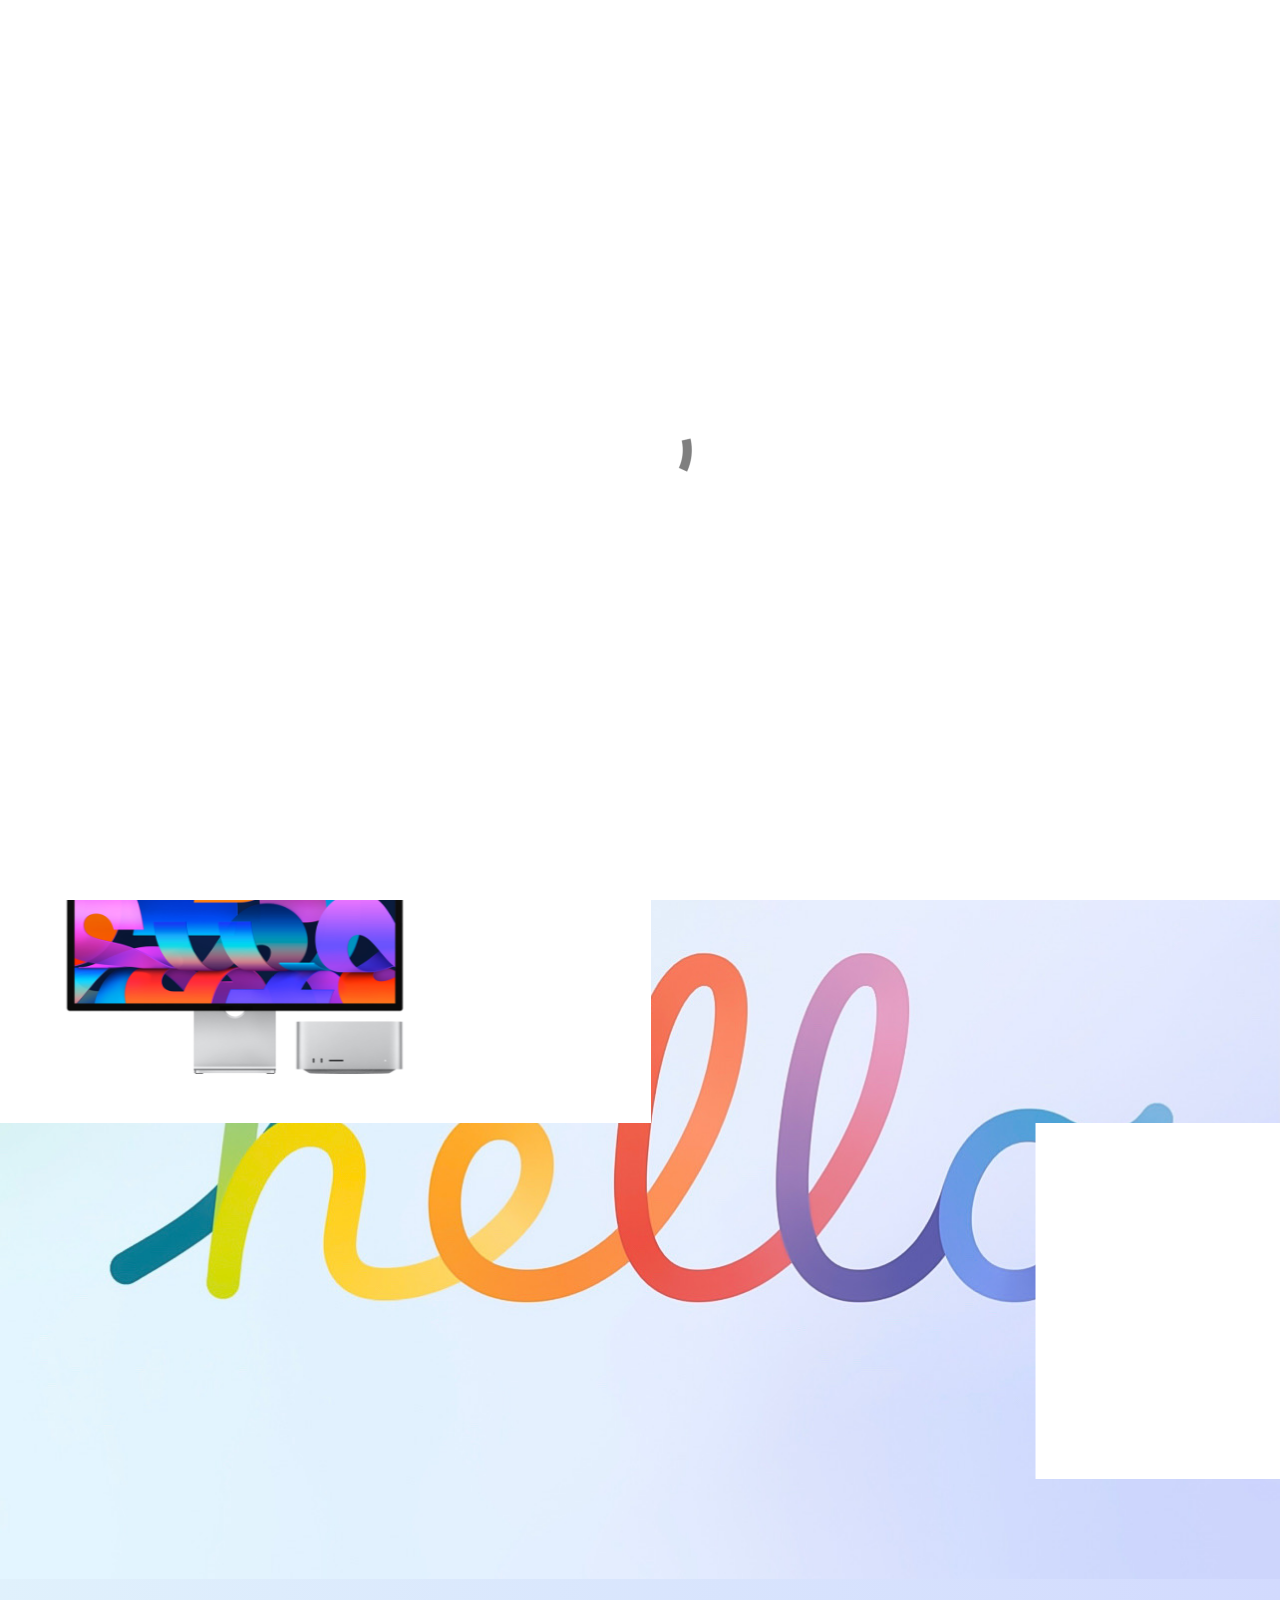
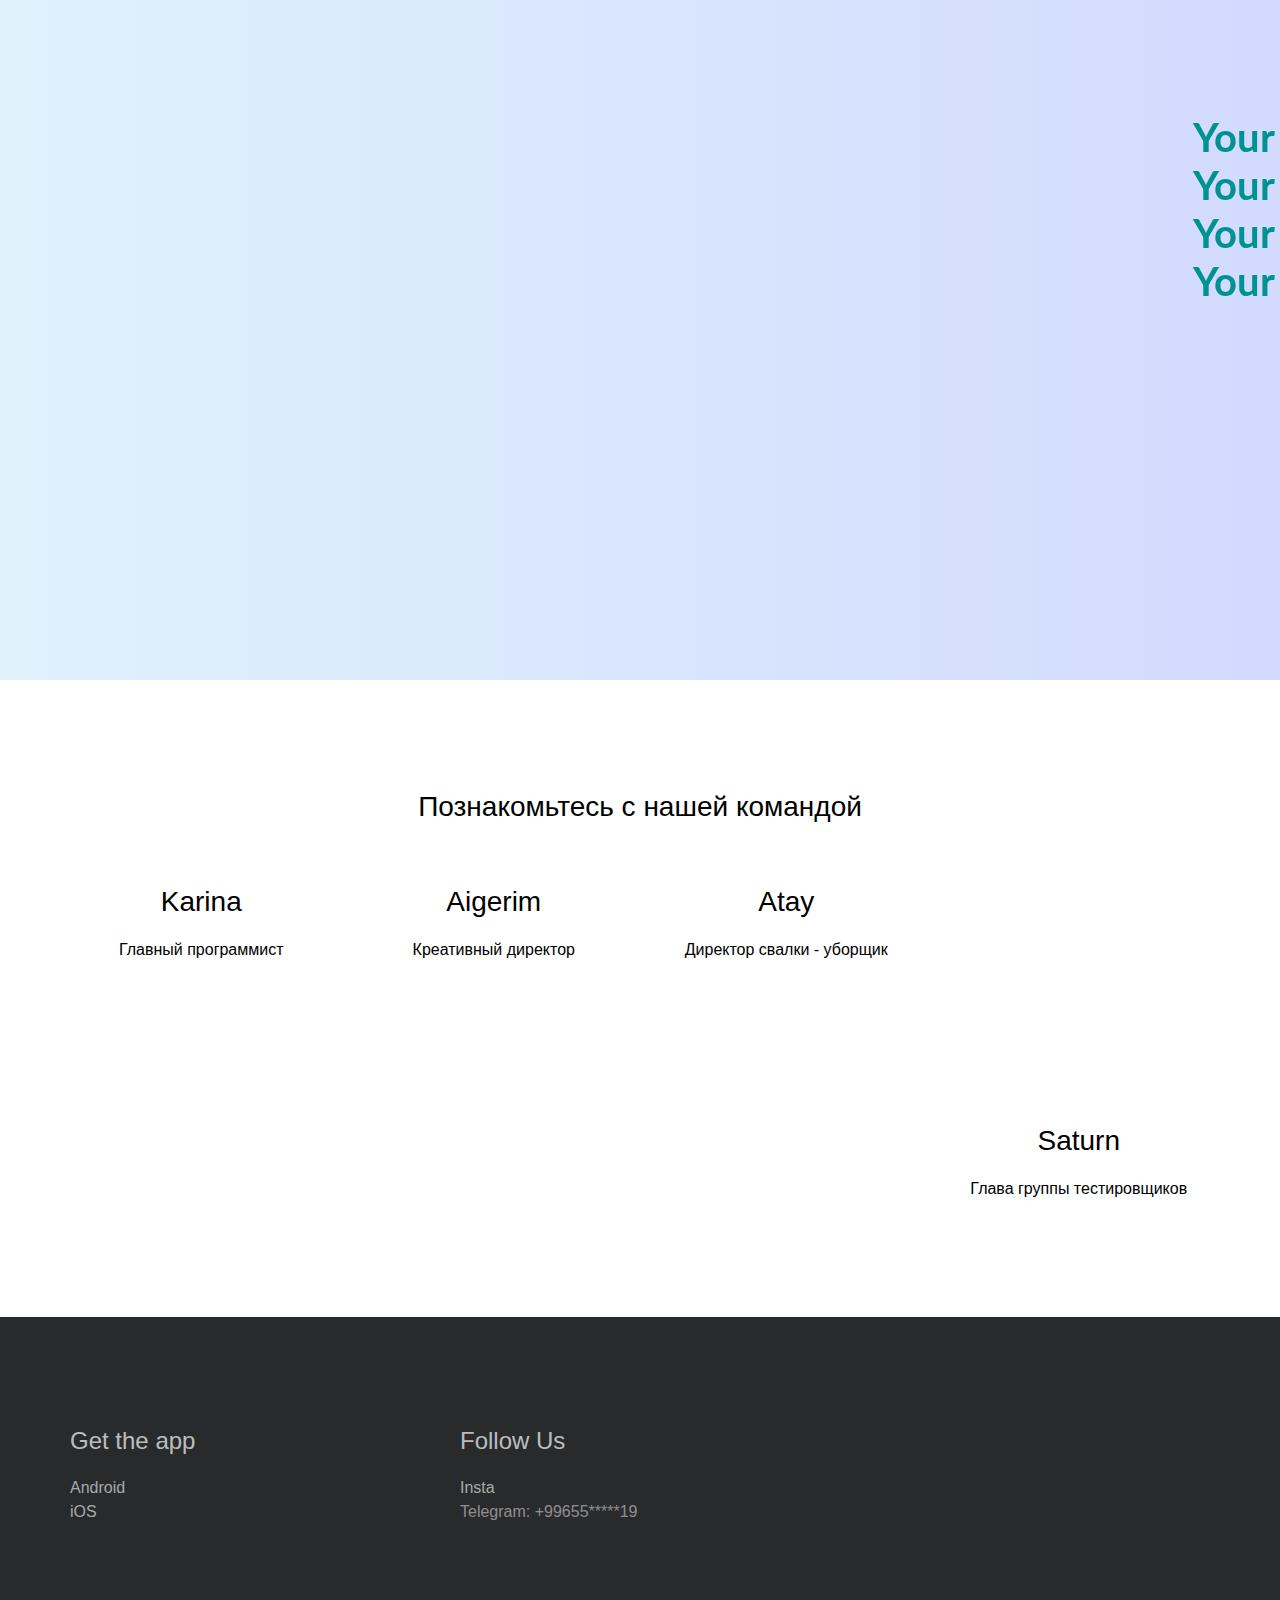
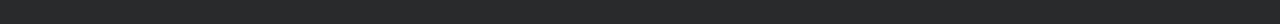
<file: index.html>
<!doctype html>
<html>
<head>
    <meta charset="utf-8">
    <meta name="keywords" content="">
    <meta name="description" content="">
    <meta name="viewport" content="width=device-width, initial-scale=1.0, viewport-fit=cover">
	<meta name="robots" content="index, follow">
    <link rel="shortcut icon" type="image/png" href="favicon.png">
    
	<link rel="stylesheet" type="text/css" href="./css/bootstrap.min.css?2754">
	<link rel="stylesheet" type="text/css" href="style.css?7583">
	<link rel="stylesheet" type="text/css" href="./css/animate.min.css?9497">
	<link href='https://fonts.googleapis.com/css?family=Lato:100,300,400,700,900&display=swap&subset=latin,latin-ext' rel='stylesheet' type='text/css'>
    <title>Atay Store</title>


    
<!-- Analytics -->
 
<!-- Analytics END -->
    
</head>
<body>

<!-- Preloader -->
<div id="page-loading-blocs-notifaction" class="page-preloader"></div>
<!-- Preloader END -->


<!-- Main container -->
<div class="page-container">
    
<!-- bloc-0 -->
<div class="bloc bgc-medium-jungle-green d-bloc" id="bloc-0">
	<div class="container bloc-sm">
		<div class="row">
			<div class="col">
				<nav class="navbar navbar-light row navbar-expand-md" role="navigation">
					<a class="navbar-brand" href="index.html"><img src="img/logo.png" alt="logo" /></a>
					<button id="nav-toggle" type="button" class="ml-auto ui-navbar-toggler navbar-toggler border-0 p-0" data-toggle="collapse" data-target=".navbar-32562" aria-expanded="false" aria-label="Toggle navigation">
						<span class="navbar-toggler-icon"></span>
					</button>
					<div class="collapse navbar-collapse navbar-32562">
						<ul class="site-navigation nav navbar-nav ml-auto">
							<li class="nav-item">
								<a href="index.html" class="nav-link ltc-white">Atay Store</a>
							</li>
							<li class="nav-item">
								<a href="support.html" class="a-btn nav-link ltc-white">Support</a>
							</li>
						</ul>
					</div>
				</nav>
			</div>
		</div>
	</div>
</div>
<!-- bloc-0 END -->

<!-- bloc-1 -->
<div class="bloc l-bloc" id="bloc-1">
	<div class="container bloc-lg">
		<div class="row">
			<div class="col">
				<div id="carousel-1" class="carousel slide carousel-fade" data-ride="carousel">
					<ol class="carousel-indicators">
						<li data-target="#carousel-1" data-slide-to="0" class="active">
						</li>
						<li data-target="#carousel-1" data-slide-to="1">
						</li>
						<li data-target="#carousel-1" data-slide-to="2">
						</li>
						<li data-target="#carousel-1" data-slide-to="3">
						</li>
					</ol>
					<div class="carousel-inner" role="listbox">
						<div class="carousel-item active">
							<img class="d-inline-block w-100" alt="slide 1" src="img/jandeksstancijaakcija-2560x800.jpg" />
							<div class="carousel-caption">
							</div>
						</div>
						<div class="carousel-item">
							<img alt="slide 2" class="d-inline-block w-100" src="img/airpodspro2banner-2560x800.jpg" />
							<div class="carousel-caption">
							</div>
						</div>
						<div class="carousel-item">
							<img class="d-inline-block w-100" alt="slide 3" src="img/macbookairm2chipkopija-2560x800.jpg" />
							<div class="carousel-caption">
							</div>
						</div>
						<div class="carousel-item">
							<img class="d-inline-block w-100" alt="iphone14uzhevprodazhebanner 2560x800" src="img/iphone14uzhevprodazhebanner-2560x800.jpg" />
							<div class="carousel-caption ">
							</div>
						</div>
					</div><a class="carousel-nav-controls carousel-control-prev" href="#carousel-1" role="button" data-slide="prev"><svg width="26" height="26" viewBox="0 0 32 32"><path class="carousel-nav-icon carousel-prev-icon" d="M22,2L9,16,22,30"></path></svg><span class="sr-only">Previous</span></a><a class="carousel-nav-controls carousel-control-next" href="#carousel-1" role="button" data-slide="next"><svg width="26" height="26" viewBox="0 0 32 32"><path class="carousel-nav-icon carousel-next-icon" d="M10.344,2l13,14-13,14"></path></svg><span class="sr-only">Next</span></a>
				</div>
			</div>
		</div>
	</div>
</div>
<!-- bloc-1 END -->

<!-- bloc-1 -->
<div class="bloc bg-img3-akspic-ru-new-2021-imac-announcement-wallpaper-hello-image-for-iphone-1284x2778 l-bloc" id="bloc-1">
	<div class="container bloc-lg">
		<div class="row">
			<div class="col">
				<img class="img-fluid scroll-fx-left-in lazyload" src="img/lazyload-ph.png" data-src="img/macstudio-2560x800.jpg" alt="macstudio 2560x800" />
				<div class="row">
					<div class="col">
						<div class="row">
							<div class="col">
								<div class="row">
									<div class="col-12">
									</div>
								</div>
								<div class="row">
									<div class="col">
										<img class="img-fluid scroll-fx-right-in lazyload" src="img/lazyload-ph.png" data-src="img/awultrabanner-2560x800.jpg" alt="awultrabanner 2560x800" />
									</div>
								</div>
							</div>
						</div>
					</div>
				</div>
			</div>
		</div>
	</div>
</div>
<!-- bloc-1 END -->

<!-- bloc-2 -->
<div class="bloc bgc-2728 l-bloc fgfg" id="bloc-2">
	<div class="container bloc-lg">
		<div class="row">
			<div class="col">
				<img class="img-fluid animated bounce-hvr scroll-fx-up-in scroll-fx-up-out lazyload" src="img/lazyload-ph.png" data-src="img/cat-iphone2022.png" alt="cat iphone2022" />
			</div>
			<div class="col bloc-padding-top">
				<img class="img-fluid img-bloc-2-style scroll-fx-zoom-pull lazyload" src="img/lazyload-ph.png" data-src="img/hero_iphone_14_logo__dsjqlhotvrma_large.png" alt="hero_iphone_14_logo__dsjqlhotvrma_large" />
				<h1 class="mg-md h1-style text-lg-left jgjh scroll-fx-right-in">
					Your photo. <br>Your font. <br>Your widgets. <br>Your iPhone.
				</h1>
				<h3 class="mg-md h4-style scroll-fx-right-in">
					iOS 16 позволяет по-новому настроить экран блокировки. Наслаивайте фотографию, чтобы она выделялась. Отслеживайте свои кольца активности. И просматривайте живые обновления из ваших любимых приложений.<br>
				</h3>
			</div>
		</div>
	</div>
</div>
<!-- bloc-2 END -->

<!-- bloc-4 -->
<div class="bloc tc-black" id="bloc-4">
	<div class="container bloc-lg">
		<div class="row">
			<div class="col">
				<h3 class="mg-md text-center">
					Познакомьтесь с нашей командой<br>
				</h3>
			</div>
		</div>
		<div class="row voffset">
			<div class="col-lg-3 col-md-6">
				<img src="img/lazyload-ph.png" data-src="img/photo_2022-07-27%2002.00.28.jpeg" class="img-fluid mx-auto d-block img-style lazyload" alt="photo_2022 07-27%2002.00.28.jpeg" />
				<h3 class="mg-md text-center">
					Karina
				</h3>
				<p class="text-center">
					Главный программист
				</p>
			</div>
			<div class="col-lg-3 col-md-6">
				<img src="img/lazyload-ph.png" data-src="img/photo_2022-07-27%2002.00.32.jpeg" class="img-fluid mx-auto d-block img-10-style lazyload" alt="photo_2022 07-27%2002.00.32.jpeg" />
				<h3 class="mg-md text-center">
					Aigerim
				</h3>
				<p class="text-center">
					Креативный директор
				</p>
			</div>
			<div class="col-lg-3 col-md-6">
				<img src="img/lazyload-ph.png" data-src="img/D1E13E17-FF07-4B55-BC59-76AF6C8CFC2F.jpeg" class="img-fluid mx-auto d-block img-11-style lazyload" alt="D1E13E17 FF07-4B55-BC59-76AF6C8CFC2F.jpeg" />
				<h3 class="mg-md text-center">
					Atay
				</h3>
				<p class="text-center">
					Директор свалки - уборщик
				</p>
			</div>
			<div class="col-lg-3 col-md-6">
				<img src="img/lazyload-ph.png" data-src="img/photo_2022-07-27%2002.01.13.jpeg" class="img-fluid mx-auto d-block img-12-style lazyload" alt="photo_2022 07-27%2002.01.13.jpeg" />
				<h3 class="mg-md text-center">
					Saturn
				</h3>
				<p class="text-center">
					Глава группы тестировщиков
				</p>
			</div>
		</div>
	</div>
</div>
<!-- bloc-4 END -->

<!-- ScrollToTop Button -->
<a class="bloc-button btn btn-d scrollToTop" onclick="scrollToTarget('1',this)"><svg xmlns="http://www.w3.org/2000/svg" width="22" height="22" viewBox="0 0 32 32"><path class="scroll-to-top-btn-icon" d="M30,22.656l-14-13-14,13"/></svg></a>
<!-- ScrollToTop Button END-->


<!-- bloc-3 -->
<div class="bloc bgc-medium-jungle-green d-bloc" id="bloc-3">
	<div class="container bloc-lg">
		<div class="row">
			<div class="col-12 col-sm-4">
				<h4 class="mg-md text-sm-left text-center">
					Get the app
				</h4><a href="index.html" class="a-btn a-block footer-link">Android</a><a href="index.html" class="a-btn a-block footer-link">iOS</a>
			</div>
			<div class="col-12 col-sm-4">
				<h4 class="mg-md text-sm-left text-center">
					Follow Us
				</h4><a class="a-btn a-block footer-link">Insta</a><a href="index.html" class="a-btn a-block footer-link link-style ">Telegram: +99655*****19</a>
			</div>
		</div>
	</div>
</div>
<!-- bloc-3 END -->

</div>
<!-- Main container END -->
    


<!-- Additional JS -->
<script src="./js/jquery.min.js?3051"></script>
<script src="./js/bootstrap.bundle.min.js?4598"></script>
<script src="./js/blocs.min.js?2249"></script>
<script src="./js/lazysizes.min.js" defer></script>
<script src="./js/scrollFX.js?9988"></script>
<!-- Additional JS END -->


</body>
</html>
</file>
<file: style.css>
/*-----------------------------------------------------------------------------------
	ataystore2
	About: A shiny new Blocs website.
	Author: Атай Джеенбеков
	Version: 1.0
	Built with Blocs
-----------------------------------------------------------------------------------*/
body{
	margin:0;
	padding:0;
    background:#FFFFFF;
    overflow-x:hidden;
    -webkit-font-smoothing: antialiased;
    -moz-osx-font-smoothing: grayscale;
}
.page-container{overflow: hidden;} /* Prevents unwanted scroll space when scroll FX used. */
a,button{transition: background .3s ease-in-out;outline: none!important;} /* Prevent blue selection glow on Chrome and Safari */
a:hover{text-decoration: none; cursor:pointer;}


/* Preloader */

.page-preloader{position: fixed;top: 0;bottom: 0;width: 100%;z-index:100000;background:#FFFFFF url("img/pageload-spinner.gif") no-repeat center center;animation-name: preloader-fade;animation-delay: 2s;animation-duration: 0.5s;animation-fill-mode: both;}
.preloader-complete{animation-delay:0.1s;}
@keyframes preloader-fade {0% {opacity: 1;visibility: visible;}100% {opacity: 0;visibility: hidden;}}

/* = Blocs
-------------------------------------------------------------- */

.bloc{
	width:100%;
	clear:both;
	background: 50% 50% no-repeat;
	padding:0 20px;
	-webkit-background-size: cover;
	-moz-background-size: cover;
	-o-background-size: cover;
	background-size: cover;
	position:relative;
	display:flex;
}
.bloc .container{
	padding-left:0;
	padding-right:0;
}


/* Sizes */

.bloc-lg{
	padding:100px 20px;
}
.bloc-sm{
	padding:20px;
}


/* Dark theme */

.d-bloc{
	color:rgba(255,255,255,.7);
}
.d-bloc button:hover{
	color:rgba(255,255,255,.9);
}
.d-bloc .icon-round,.d-bloc .icon-square,.d-bloc .icon-rounded,.d-bloc .icon-semi-rounded-a,.d-bloc .icon-semi-rounded-b{
	border-color:rgba(255,255,255,.9);
}
.d-bloc .divider-h span{
	border-color:rgba(255,255,255,.2);
}
.d-bloc .a-btn,.d-bloc .navbar a, .d-bloc a .icon-sm, .d-bloc a .icon-md, .d-bloc a .icon-lg, .d-bloc a .icon-xl, .d-bloc h1 a, .d-bloc h2 a, .d-bloc h3 a, .d-bloc h4 a, .d-bloc h5 a, .d-bloc h6 a, .d-bloc p a{
	color:rgba(255,255,255,.6);
}
.d-bloc .a-btn:hover,.d-bloc .navbar a:hover,.d-bloc a:hover .icon-sm, .d-bloc a:hover .icon-md, .d-bloc a:hover .icon-lg, .d-bloc a:hover .icon-xl, .d-bloc h1 a:hover, .d-bloc h2 a:hover, .d-bloc h3 a:hover, .d-bloc h4 a:hover, .d-bloc h5 a:hover, .d-bloc h6 a:hover, .d-bloc p a:hover{
	color:rgba(255,255,255,1);
}
.d-bloc .navbar-toggle .icon-bar{
	background:rgba(255,255,255,1);
}
.d-bloc .btn-wire,.d-bloc .btn-wire:hover{
	color:rgba(255,255,255,1);
	border-color:rgba(255,255,255,1);
}
.d-bloc .card{
	color:rgba(0,0,0,.5);
}
.d-bloc .card button:hover{
	color:rgba(0,0,0,.7);
}
.d-bloc .card icon{
	border-color:rgba(0,0,0,.7);
}
.d-bloc .card .divider-h span{
	border-color:rgba(0,0,0,.1);
}
.d-bloc .card .a-btn{
	color:rgba(0,0,0,.6);
}
.d-bloc .card .a-btn:hover{
	color:rgba(0,0,0,1);
}
.d-bloc .card .btn-wire, .d-bloc .card .btn-wire:hover{
	color:rgba(0,0,0,.7);
	border-color:rgba(0,0,0,.3);
}


/* Light theme */

.d-bloc .card,.l-bloc{
	color:rgba(0,0,0,.5);
}
.d-bloc .card button:hover,.l-bloc button:hover{
	color:rgba(0,0,0,.7);
}
.l-bloc .icon-round,.l-bloc .icon-square,.l-bloc .icon-rounded,.l-bloc .icon-semi-rounded-a,.l-bloc .icon-semi-rounded-b{
	border-color:rgba(0,0,0,.7);
}
.d-bloc .card .divider-h span,.l-bloc .divider-h span{
	border-color:rgba(0,0,0,.1);
}
.d-bloc .card .a-btn,.l-bloc .a-btn,.l-bloc .navbar a,.l-bloc a .icon-sm, .l-bloc a .icon-md, .l-bloc a .icon-lg, .l-bloc a .icon-xl, .l-bloc h1 a, .l-bloc h2 a, .l-bloc h3 a, .l-bloc h4 a, .l-bloc h5 a, .l-bloc h6 a, .l-bloc p a{
	color:rgba(0,0,0,.6);
}
.d-bloc .card .a-btn:hover,.l-bloc .a-btn:hover,.l-bloc .navbar a:hover, .l-bloc a:hover .icon-sm, .l-bloc a:hover .icon-md, .l-bloc a:hover .icon-lg, .l-bloc a:hover .icon-xl, .l-bloc h1 a:hover, .l-bloc h2 a:hover, .l-bloc h3 a:hover, .l-bloc h4 a:hover, .l-bloc h5 a:hover, .l-bloc h6 a:hover, .l-bloc p a:hover{
	color:rgba(0,0,0,1);
}
.l-bloc .navbar-toggle .icon-bar{
	color:rgba(0,0,0,.6);
}
.d-bloc .card .btn-wire,.d-bloc .card .btn-wire:hover,.l-bloc .btn-wire,.l-bloc .btn-wire:hover{
	color:rgba(0,0,0,.7);
	border-color:rgba(0,0,0,.3);
}

/* Row Margin Offsets */

.voffset{
	margin-top:30px;
}


/* = NavBar
-------------------------------------------------------------- */

/* Handle Multi Level Navigation */
.dropdown-menu .dropdown-menu{
	border:none}
@media (min-width:576px){
	
.navbar-expand-sm .dropdown-menu .dropdown-menu{
	border:1px solid rgba(0,0,0,.15);
	position:absolute;
	left:100%;
	top:-7px}.navbar-expand-sm .dropdown-menu .submenu-left{
	right:100%;
	left:auto}}@media (min-width:768px){
	.navbar-expand-md .dropdown-menu .dropdown-menu{
	border:1px solid rgba(0,0,0,.15);
	border:1px solid rgba(0,0,0,.15);
	position:absolute;
	left:100%;
	top:-7px}.navbar-expand-md .dropdown-menu .submenu-left{
	right:100%;
	left:auto}}@media (min-width:992px){
	.navbar-expand-lg .dropdown-menu .dropdown-menu{
	border:1px solid rgba(0,0,0,.15);
	position:absolute;
	left:100%;
	top:-7px}.navbar-expand-lg .dropdown-menu .submenu-left{
	right:100%;
	left:auto}
}
/* = Bric adjustment margins
-------------------------------------------------------------- */

.mg-md{
	margin-top:10px;
	margin-bottom:20px;
}

/* = Buttons
-------------------------------------------------------------- */

.btn-d,.btn-d:hover,.btn-d:focus{
	color:#FFF;
	background:rgba(0,0,0,.3);
}

/* Prevent ugly blue glow on chrome and safari */
button{
	outline: none!important;
}

.a-block{
	width:100%;
	text-align:left;
	display: inline-block;
}
.text-center .a-block{
	text-align:center;
}





.card-sq, .card-sq .card-header, .card-sq .card-footer{
	border-radius:0;
}
.card-rd{
	border-radius:30px;
}
.card-rd .card-header{
	border-radius:29px 29px 0 0;
}
.card-rd .card-footer{
	border-radius:0 0 29px 29px;
}




.carousel-nav-icon{
	fill: none;
	stroke: #fff;
	stroke-width: 2px;
	fill-rule: evenodd;
	stroke-linecap:round;
}


/* ScrollToTop button */

.scrollToTop{
	width:36px;
	height:36px;
	padding:5px;
	position:fixed;
	bottom:20px;
	right:20px;
	opacity:0;
	z-index:999;
	transition: all .3s ease-in-out;
	pointer-events:none;
}
.showScrollTop{
	opacity: 1;
	pointer-events:all;
}
.scroll-to-top-btn-icon{
	fill: none;
	stroke: #fff;
	stroke-width: 2px;
	fill-rule: evenodd;
	stroke-linecap:round;
}

/* = Custom Styling
-------------------------------------------------------------- */

h1,h2,h3,h4,h5,h6,p,label,.btn,a{
	font-family:"Helvetica";
}
.container{
	max-width:1140px;
}
.fgfg{
	background-color:#E0F1FC;
	background:linear-gradient(90deg, #E0F1FC 0%, #D2DAFE 100%);
}
.h1-style{
	font-family:"Lato";
	font-weight:700;
}
.jgjh{
	color:#009192!important;
	font-family:"Lato";
	font-weight:700;
	text-overflow:clip;
	text-decoration:none;
}
.h4-style{
	width:99.8%;
}
.bloc-padding-top{
	padding-left:0px;
	padding-right:200px;
}
.img-bloc-2-style{
	border-radius:40px 40px 40px 40px;
}
.img-style{
	border-radius:214px 214px 214px 214px;
}
.img-11-style{
	border-radius:214px 214px 214px 214px;
}
.img-12-style{
	width:240px;
	border-radius:212px 212px 212px 212px;
}
.img-10-style{
	border-radius:214px 214px 214px 214px;
}
.link-style{
	opacity:0.8;
}

/* = Colour
-------------------------------------------------------------- */

/* Background colour styles */

.bgc-medium-jungle-green{
	background-color:#292A2C;
}

/* Text colour styles */

.tc-black{
	color:#000000!important;
}

/* Link colour styles */

.ltc-white{
	color:#FFFFFF!important;
}
.ltc-white:hover{
	color:#cccccc!important;
}

/* Bloc image backgrounds */

.bg-img3-akspic-ru-new-2021-imac-announcement-wallpaper-hello-image-for-iphone-1284x2778{
	background-image:url("img/img3.akspic.ru-new_2021_imac_announcement_wallpaper_hello_image_for_iphone-1284x2778.jpg");
}



/* = Bloc Padding Multi Breakpoint
-------------------------------------------------------------- */

@media (min-width: 576px) {
    .bloc-xxl-sm{padding:200px 20px;}
    .bloc-xl-sm{padding:150px 20px;}
    .bloc-lg-sm{padding:100px 20px;}
    .bloc-md-sm{padding:50px 20px;}
    .bloc-sm-sm{padding:20px;}
    .bloc-no-padding-sm{padding:0 20px;}
}
@media (min-width: 768px) {
    .bloc-xxl-md{padding:200px 20px;}
    .bloc-xl-md{padding:150px 20px;}
    .bloc-lg-md{padding:100px 20px;}
    .bloc-md-md{padding:50px 20px;}
    .bloc-sm-md{padding:20px 20px;}
    .bloc-no-padding-md{padding:0 20px;}
}
@media (min-width: 992px) {
    .bloc-xxl-lg{padding:200px 20px;}
    .bloc-xl-lg{padding:150px 20px;}
    .bloc-lg-lg{padding:100px 20px;}
    .bloc-md-lg{padding:50px 20px;}
    .bloc-sm-lg{padding:20px;}
    .bloc-no-padding-lg{padding:0 20px;}
}


/* = Mobile adjustments 
-------------------------------------------------------------- */
@media (max-width: 1024px)
{
    .bloc.full-width-bloc, .bloc-tile-2.full-width-bloc .container, .bloc-tile-3.full-width-bloc .container, .bloc-tile-4.full-width-bloc .container{
        padding-left: 0; 
        padding-right: 0;  
    }
}
@media (max-width: 991px)
{
    .container{width:100%;}
    .bloc{padding-left: constant(safe-area-inset-left);padding-right: constant(safe-area-inset-right);} /* iPhone X Notch Support*/
    .bloc-group, .bloc-group .bloc{display:block;width:100%;}
}
@media (max-width: 767px)
{
    .bloc-tile-2 .container, .bloc-tile-3 .container, .bloc-tile-4 .container{
        padding-left:0;padding-right:0;
    }
    .btn-dwn{
       display:none; 
    }
    .voffset{
        margin-top:5px;
    }
    .voffset-md{
        margin-top:20px;
    }
    .voffset-lg{
        margin-top:30px;
    }
    form{
        padding:5px;
    }
    .close-lightbox{
        display:inline-block;
    }
    .blocsapp-device-iphone5{
	   background-size: 216px 425px;
	   padding-top:60px;
	   width:216px;
	   height:425px;
    }
    .blocsapp-device-iphone5 img{
	   width: 180px;
	   height: 320px;
    }
}
@media (max-width: 575px){
	.footer-link{
		text-align:center;
	}
	
}
</file>
